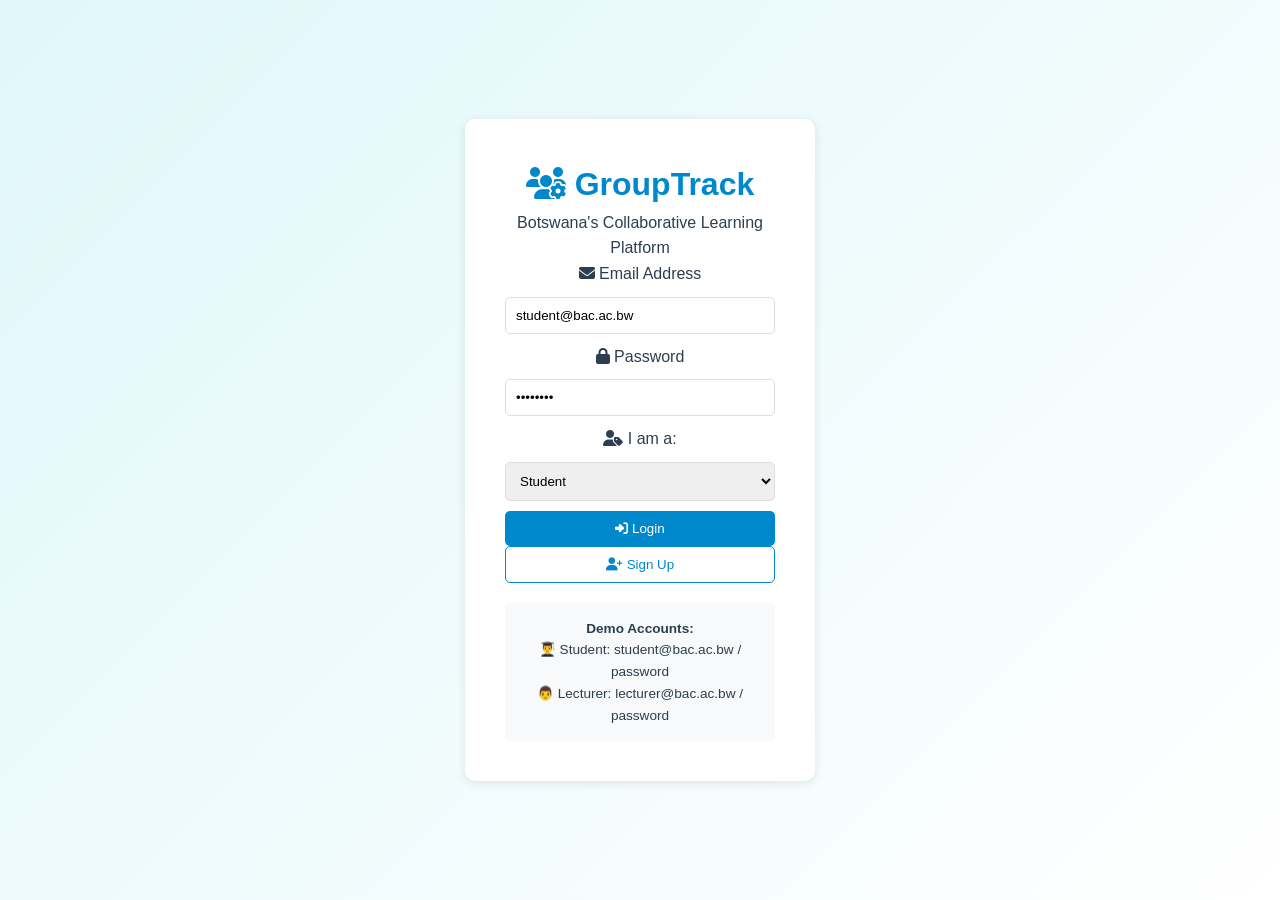
<file: index.html>
<!DOCTYPE html>
<html lang="en">
<head>
    <meta charset="UTF-8">
    <meta name="viewport" content="width=device-width, initial-scale=1.0">
    <title>GroupTrack - Login</title>
    <link rel="stylesheet" href="style.css">
    <link rel="stylesheet" href="https://cdnjs.cloudflare.com/ajax/libs/font-awesome/6.4.0/css/all.min.css">
</head>
<body class="login-page">
    <div id="login-screen">
        <div class="login-box">
            <h1 style="color:#0088cc;"><i class="fas fa-users-cog"></i> GroupTrack</h1>
            <p>Botswana's Collaborative Learning Platform</p>
            
            <div class="form-group">
                <label><i class="fas fa-envelope"></i> Email Address</label>
                <input type="email" id="email" value="student@bac.ac.bw" readonly>
            </div>
            
            <div class="form-group">
                <label><i class="fas fa-lock"></i> Password</label>
                <input type="password" id="password" value="password" readonly>
            </div>
            
            <div class="form-group">
                <label><i class="fas fa-user-tag"></i> I am a:</label>
                <select id="role-select">
                    <option value="student">Student</option>
                    <option value="lecturer">Lecturer</option>
                </select>
            </div>
            
            <button class="btn btn-primary btn-block" onclick="handleLogin()">
                <i class="fas fa-sign-in-alt"></i> Login
            </button>
            
            <button class="btn btn-outline btn-block" onclick="showToast('Sign up coming in v2.0')">
                <i class="fas fa-user-plus"></i> Sign Up
            </button>
            
            <div class="demo-info" style="margin-top: 20px; padding: 15px; background: #f8f9fa; border-radius: 5px; font-size: 0.85rem;">
                <p><strong>Demo Accounts:</strong></p>
                <p>👨‍🎓 Student: student@bac.ac.bw / password</p>
                <p>👨‍ Lecturer: lecturer@bac.ac.bw / password</p>
            </div>
        </div>
    </div>

    <!-- Toast Notification -->
    <div id="toast" class="toast hidden">
        <i class="fas fa-check-circle"></i>
        <span id="toast-message">Action completed!</span>
    </div>

    <script src="utils.js"></script>
    <script src="main.js"></script>
</body>
</html>
</file>
<file: style.css>
:root {
    --primary: #0088cc;
    --primary-dark: #005f8f;
    --secondary: #2ecc71;
    --danger: #e74c3c;
    --light: #ecf0f1;
    --white: #ffffff;
    --bg: #f4f7f6;
    --shadow: 0 2px 10px rgba(0, 0, 0, 0.1);
}
* { margin: 0; padding: 0; box-sizing: border-box; }
body { font-family: 'Segoe UI', sans-serif; background-color: var(--bg); color: #2c3e50; line-height: 1.6; }
a { text-decoration: none; color: inherit; }
.hidden { display: none !important; }

/* Login */
.login-page { min-height: 100vh; display: flex; align-items: center; justify-content: center; background: linear-gradient(135deg, #e0f7fa 0%, #ffffff 100%); }
.login-box { background: var(--white); padding: 40px; border-radius: 10px; box-shadow: var(--shadow); width: 350px; text-align: center; }
input, select { width: 100%; padding: 10px; margin: 10px 0; border: 1px solid #ddd; border-radius: 5px; }
.btn { padding: 10px 20px; border: none; border-radius: 5px; cursor: pointer; transition: 0.3s; }
.btn-block { width: 100%; }
.btn-primary { background: var(--primary); color: var(--white); }
.btn-sm { padding: 5px 10px; font-size: 0.85rem; }
.btn-outline { background: transparent; border: 1px solid var(--primary); color: var(--primary); }

/* App Layout */
.app-container { display: flex; min-height: 100vh; }
.sidebar { width: 220px; background: var(--primary-dark); color: var(--white); padding: 20px; position: fixed; height: 100vh; }
.sidebar h2 { margin-top: 0; font-size: 1.3rem; margin-bottom: 30px; }
.nav-item { display: flex; align-items: center; gap: 10px; padding: 12px; border-radius: 5px; margin-bottom: 5px; cursor: pointer; }
.nav-item:hover, .nav-item.active { background: rgba(255,255,255,0.1); }
.main-content { flex: 1; margin-left: 220px; padding: 30px; }
.top-header { display: flex; justify-content: space-between; align-items: center; margin-bottom: 25px; padding-bottom: 15px; border-bottom: 2px solid var(--light); }
.user-info { display: flex; align-items: center; gap: 15px; }
.avatar { width: 35px; height: 35px; border-radius: 50%; }

/* Cards & Grid */
.card { background: var(--white); padding: 20px; border-radius: 8px; box-shadow: var(--shadow); margin-bottom: 20px; }
.card-header { display: flex; justify-content: space-between; align-items: center; margin-bottom: 15px; }
.card h3 { color: var(--primary-dark); display: flex; align-items: center; gap: 10px; }
.dashboard-grid { display: grid; grid-template-columns: 1fr 1fr; gap: 20px; }
.full-width { grid-column: 1 / -1; }
.hint { font-size: 0.85rem; color: #666; margin-top: 10px; font-style: italic; }

/* Editor */
.editor-area { min-height: 200px; padding: 15px; border: 1px solid #ddd; border-radius: 0 0 8px 8px; background: #fff; outline: none; }
.editor-toolbar { background: #f8f9fa; padding: 10px; border-radius: 8px 8px 0 0; display: flex; gap: 5px; border: 1px solid #ddd; border-bottom: none; }
.editor-toolbar button { width: auto; padding: 5px 10px; background: white; border: 1px solid #ddd; border-radius: 4px; cursor: pointer; }
.toolbar-separator { width: 1px; background: #ddd; margin: 0 10px; }
.editor-footer { display: flex; justify-content: space-between; padding: 10px; background: #f8f9fa; border: 1px solid #ddd; border-top: none; border-radius: 0 0 8px 8px; font-size: 0.85rem; color: #666; }
.collaborators { display: flex; gap: 15px; }
.collaborator { display: flex; align-items: center; gap: 5px; }
.collaborator img { width: 20px; height: 20px; border-radius: 50%; }
.status-dot { display: inline-block; width: 8px; height: 8px; border-radius: 50%; background: #2ecc71; margin-right: 5px; }

/* Upload & Files */
.upload-area { border: 2px dashed #0088cc; border-radius: 8px; padding: 30px; text-align: center; background: #f8fbff; cursor: pointer; margin-bottom: 15px; }
.upload-area:hover { background: #e0f7fa; }
.upload-icon { font-size: 2rem; color: #0088cc; margin-bottom: 10px; }
.file-item { display: flex; justify-content: space-between; align-items: center; padding: 10px; background: #f8f9fa; border-radius: 5px; margin-bottom: 8px; }
.file-info { display: flex; align-items: center; gap: 10px; }

/* Tasks & Charts */
.task-item { display: flex; align-items: center; gap: 10px; padding: 10px; border-bottom: 1px solid #eee; }
.task-checkbox { width: 18px; height: 18px; }
.task-content.completed { text-decoration: line-through; color: #95a5a6; }
.chart-container { position: relative; height: 200px; }
.contribution-stats { display: flex; justify-content: space-around; margin-top: 15px; }
.stat-value { font-size: 1.5rem; font-weight: bold; color: var(--primary); }
.stat-label { font-size: 0.85rem; color: #666; }
.badge { padding: 3px 8px; border-radius: 12px; font-size: 0.75rem; }
.badge-success { background: #d5f5e3; color: #27ae60; }
.badge-danger { background: #fadbd8; color: #e74c3c; }

/* Toast */
.toast { position: fixed; bottom: 20px; right: 20px; background: #2ecc71; color: white; padding: 12px 20px; border-radius: 8px; display: flex; align-items: center; gap: 10px; box-shadow: 0 5px 15px rgba(0,0,0,0.2); z-index: 1000; }
.toast.hidden { display: none; }
.toast.error { background: #e74c3c; }

/* Responsive */
@media (max-width: 768px) {
    .sidebar { transform: translateX(-100%); }
    .main-content { margin-left: 0; }
    .dashboard-grid { grid-template-columns: 1fr; }
}
</file>
